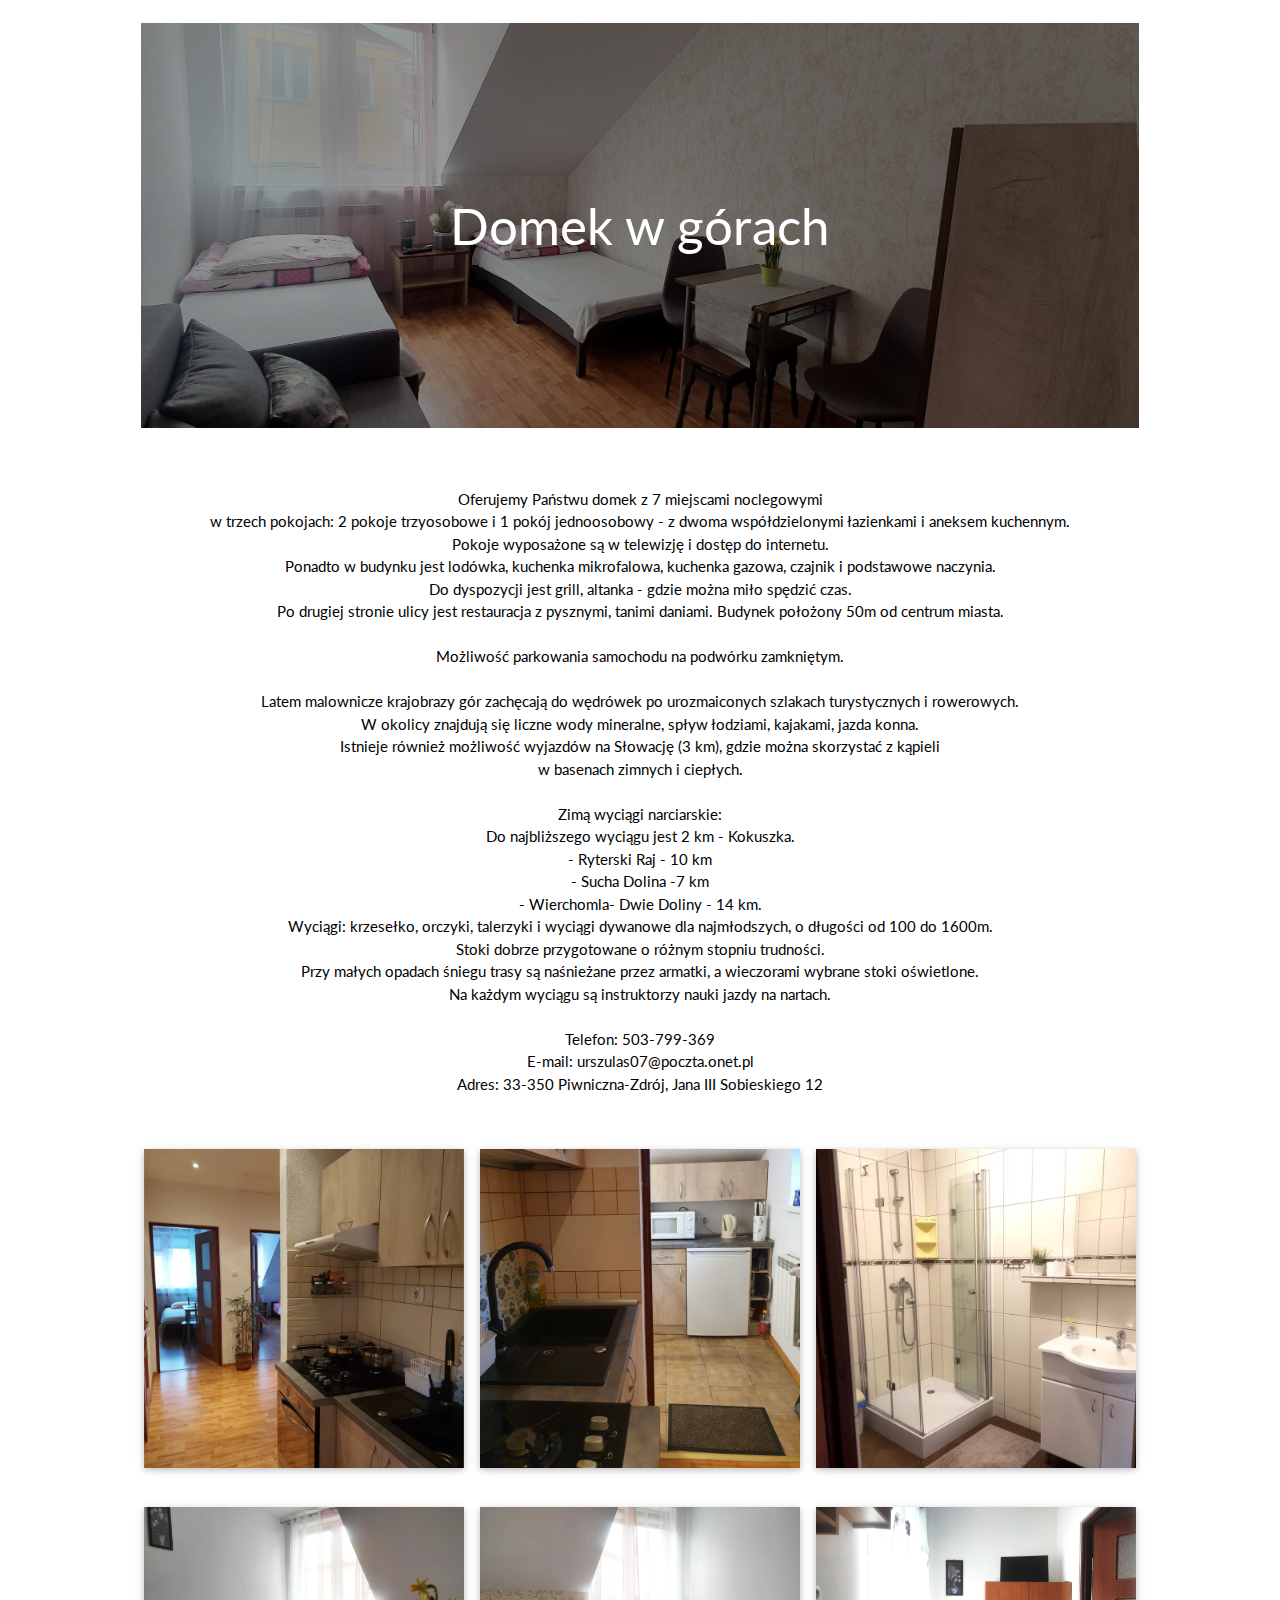
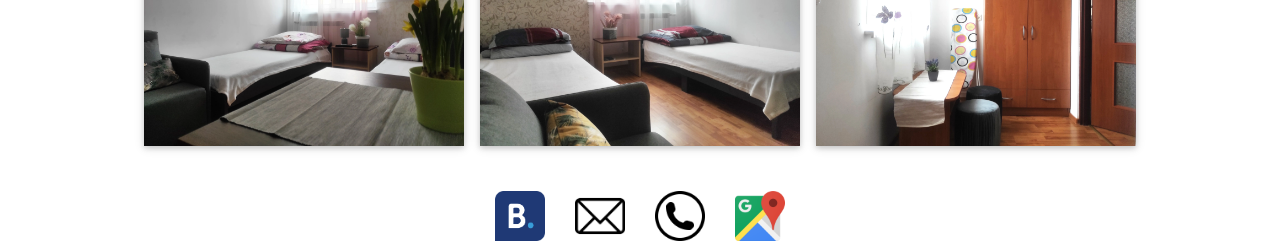
<file: index.html>
﻿<!DOCTYPE html>
<html lang="pl">
<head>
  <meta name="description" content="Szukasz noclegu a może kwatery w Piwniczna Zdrój? Wejdź na naszą stronę i zamów nocleg dla siebie i rodziny." />
  <meta name="keywords" content="tanie noclegi Piwniczna-Zdrój, kwatery Piwniczna-Zdrój, wypoczynek Piwniczna-Zdrój, wczasy piwniczna zdrój" />
  <meta name="viewport" content="width=device-width, initial-scale=1.0">
  <link rel="stylesheet" href="src/css/w3.css">
  <link rel="stylesheet" href="src/css/style.css?1">
  <link href='http://fonts.googleapis.com/css?family=Lato&subset=latin,latin-ext' rel='stylesheet' type='text/css'>
  <script src="src/js/imgexplorer.js?1"></script>
  <meta charset="utf-8">

  <title>Domek w górach - Piwniczna Zdrój</title>
</head>
<body style="font-family: 'Lato';">
  </br>
    <div class="bcontainer">
      <img src="src/img/banner1.webp" alt="Banner" style="width:100%;">
      <div class="centered noselect">Domek w górach</div>
    </div>

    </br>
    </br>
    
    <div style="text-align: center;">
      <p>
        Oferujemy Państwu domek z 7 miejscami noclegowymi <br />
        w trzech pokojach: 2 pokoje trzyosobowe i 1 pokój jednoosobowy - z dwoma współdzielonymi łazienkami i aneksem kuchennym. <br />
        Pokoje wyposażone są w telewizję i dostęp do internetu.<br />
        Ponadto w budynku jest lodówka, kuchenka mikrofalowa, kuchenka gazowa, czajnik i podstawowe naczynia. <br />
        Do dyspozycji jest grill, altanka - gdzie można miło spędzić czas.<br />
        Po drugiej stronie ulicy jest restauracja z pysznymi, tanimi daniami. Budynek położony 50m od centrum miasta. <br />
        <br />
        Możliwość parkowania samochodu na podwórku zamkniętym.<br />
        <br />
        Latem malownicze krajobrazy gór zachęcają do wędrówek po urozmaiconych szlakach turystycznych i rowerowych. <br />
        W okolicy znajdują się liczne wody mineralne, spływ łodziami, kajakami, jazda konna. <br /> 
        Istnieje również możliwość wyjazdów na Słowację (3 km), gdzie można skorzystać z kąpieli <br /> 
        w basenach zimnych i ciepłych.<br />
        <br />
        Zimą wyciągi narciarskie:<br />
        Do najbliższego wyciągu jest 2 km - Kokuszka.<br />
        - Ryterski Raj - 10 km<br />
        - Sucha Dolina -7 km<br />
        - Wierchomla- Dwie Doliny - 14 km.<br />
        Wyciągi: krzesełko, orczyki, talerzyki i wyciągi dywanowe dla najmłodszych, o długości od 100 do 1600m.<br />
        Stoki dobrze przygotowane o różnym stopniu trudności. <br /> 
        Przy małych opadach śniegu trasy są naśnieżane przez armatki, a
        wieczorami wybrane stoki oświetlone.<br />
        Na każdym wyciągu są instruktorzy nauki jazdy na nartach.<br />
        <br />
        Telefon: 503-799-369 <br />
        E-mail: urszulas07@poczta.onet.pl <br />
        Adres: 33-350 Piwniczna-Zdrój, Jana III Sobieskiego 12
      </p>
    </div>

    </br>

    <div id="gallery" style="margin-left: auto; margin-right: auto; width: 80%;">
      <div class="w3-row-padding w3-margin-top">
        <div class="w3-third">
          <div class="w3-card">
            <img src="src/img/1.webp" style="width: 100%" alt="">
          </div>
        </br>
        </div>
      
        <div class="w3-third">
          <div class="w3-card">
            <img src="src/img/2.webp" style="width: 100%" alt="">
          </div>
        </br>
        </div>
      
        <div class="w3-third">
          <div class="w3-card">
            <img src="src/img/3.webp" style="width: 100%" alt="">
          </div>
        </div>
        </br>
      </div>
      
      <div class="w3-row-padding w3-margin-top">
        <div class="w3-third">
          <div class="w3-card">
            <img src="src/img/4.webp" style="width: 100%" alt="">
          </div>
        </br>
        </div>
      
        <div class="w3-third">
          <div class="w3-card">
            <img src="src/img/5.webp" style="width: 100%" alt="">
          </div>
        </br>
        </div>
      
        <div class="w3-third">
          <div class="w3-card">
            <img src="src/img/6.webp" style="width: 100%" alt="">
          </div>
        </div>
        </br>
      </div>
    </div>

    <br>

    <div class="show-imgs" style="position: absolute; left: 50%; transform: translateX(-50%); display: flex; padding-bottom: 5px;">
      <div style="display: flex; justify-content: center; align-items: center; flex: 25%;">
        <a href="https://booking.com/hotel/pl/domek-w-gorach-jana-iii-sobieskiego-12-33-350-piwniczna-zdroj-polska-apartament.pl.html"><img src="src/img/booking.png" height="50px"></a>
      </div>
      <div style="display: flex; justify-content: center; align-items: center; flex: 25%;">
        <a href="mailto:urszulas07@poczta.onet.pl"><img src="src/img/mail.png" height="50px"></a>
      </div>
      <div style="display: flex; justify-content: center; align-items: center; flex: 25%;">
        <a href="tel:+48503799369"><img src="src/img/phone-symbol-2.png" height="50px"></a>
      </div>
      <div style="display: flex; justify-content: center; align-items: center; flex: 25%;">
        <a href="https://www.google.pl/maps/place/Sobieskiego+12,+33-350+Piwniczna-Zdr%C3%B3j/@49.4403743,20.7105507,17z"><img src="src/img/maps.png" height="50px"></a>
      </div>
    </div>
  </body>
</html>
</file>
<file: src/css/style.css>
.bcontainer {
  position: relative;
  text-align: center;
  color: white;
  margin-left: auto; 
  margin-right: auto; 
  width: 78%;
  background-color: white;
  height: 45vh;
}

@media only screen and (max-width: 600px) {
  .bcontainer {
    height: 20vh;
    width: 100%;
  }
}

.bcontainer img {
  filter: brightness(60%);
  object-fit: cover;

  width: 100%;
  height: 100%;
}

.centered {
  font-size: 4vw;
  position: absolute;
  top: 50%;
  left: 50%;
  transform: translate(-50%, -50%);
}

.noselect {
  -webkit-touch-callout: none; /* iOS Safari */
    -webkit-user-select: none; /* Safari */
     -khtml-user-select: none; /* Konqueror HTML */
       -moz-user-select: none; /* Old versions of Firefox */
        -ms-user-select: none; /* Internet Explorer/Edge */
            user-select: none; /* Non-prefixed version, currently
                                  supported by Chrome, Edge, Opera and Firefox */
}

.imgexplorer {
  width: 100%; 
  height: 100%; 
  background-repeat: no-repeat;
  background-size: contain;
  background-position: center;
  position: relative;
}
.sticky {
  position: fixed;
  top: 50%;
  left: 50%;
  transform: translate(-50%, -50%);
  display: none;
}
.sticky img {
  width: 35vw;
}
@media only screen and (max-width: 600px) {
  .sticky img {
    width: 80vw;
  }
}
img.hover-shadow {
  transition: 0.3s;
}
.hover-shadow:hover {
  box-shadow: 0px 0px 15px 0px rgba(0,0,0,1);
}
.close {
  color: white;
  position: absolute;
  top: 20px;
  right: 20px;
  transform: translate(50%, -50%);
  font-size: 35px;
  font-weight: bold;
}
.close:hover,
.close:focus {
  color: #999;
  text-decoration: none;
  cursor: pointer;
}

.navi {
  color: white;
  position: absolute;
  top: 50%;
  font-size: 45px;
  font-weight: bold;
  transform: translateY(-50%);
}
.navi:hover,
.navi:focus {
  color: #999;
  text-decoration: none;
  cursor: pointer;
}

.blur{
  position: fixed; 
  background-color: black;
  opacity: 0.8;
  padding:0; 
  margin:0; 
  top:0; 
  left:0; 
  display: none;
  width: 100%; 
  height: 100%;
}

.show-imgs {
  width: 25%;
}

@media only screen and (max-width: 600px) {
  .show-imgs {
    width: 70%;
  }
}

h5{
  font-family: 'Lato';
}

.lds-ring {
  display: inline-block;
  position: relative;
  width: 80px;
  height: 80px;
}
.lds-ring div {
  box-sizing: border-box;
  display: block;
  position: absolute;
  width: 64px;
  height: 64px;
  margin: 8px;
  border: 8px solid #fff;
  border-radius: 50%;
  animation: lds-ring 1.2s cubic-bezier(0.5, 0, 0.5, 1) infinite;
  border-color: #fff transparent transparent transparent;
}
.lds-ring div:nth-child(1) {
  animation-delay: -0.45s;
}
.lds-ring div:nth-child(2) {
  animation-delay: -0.3s;
}
.lds-ring div:nth-child(3) {
  animation-delay: -0.15s;
}
@keyframes lds-ring {
  0% {
    transform: rotate(0deg);
  }
  100% {
    transform: rotate(360deg);
  }
}

spbtn:focus {outline:0;}
</file>
